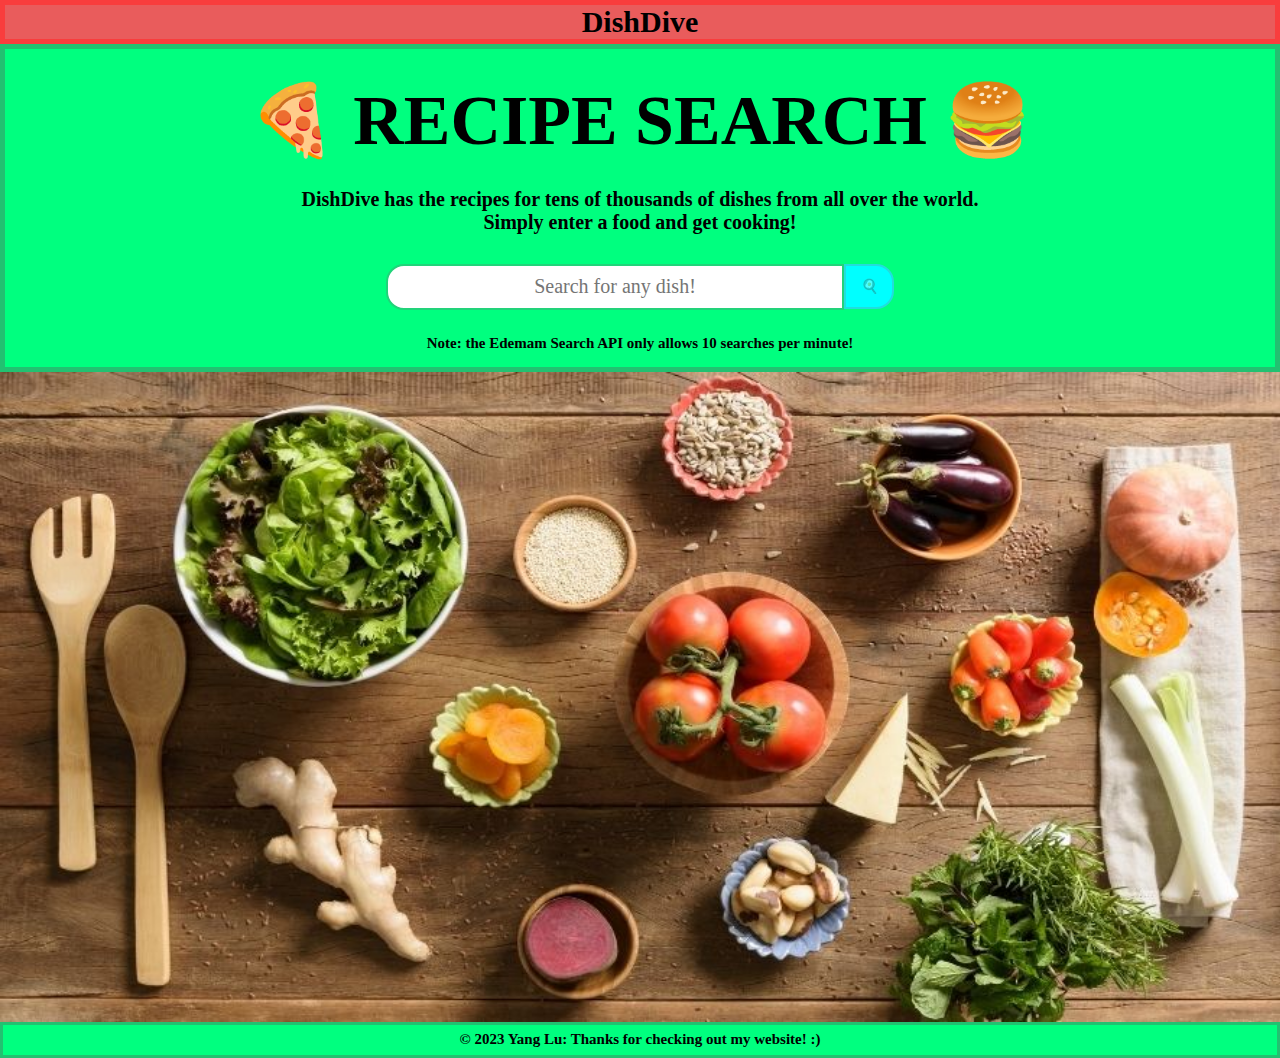
<file: index.html>
<!DOCTYPE html>
<html lang="en">
    <head>
        <title>Recipe Search</title>
        <link rel="stylesheet" href = "style.css">
        <script src="app.js"></script>
        <meta name="viewport" content ="width=device-width, initial-scale=1.0">

    </head>
    
    <body>
      <h2 id="header"> DishDive</h2>

      <div id="mainsearch">
        <h1 id="recipesearch">🍕 RECIPE SEARCH 🍔</h1>
          <h3 id="readme">DishDive has the recipes for tens of thousands of dishes from all over the world. Simply enter a food and get cooking!</h3>
          
          <form action="goodeats.html">
            <input id ="search" type="text" placeholder = "Search for any dish!" name = "search">
            
              <input id ="submit" type="submit" value = "🍳" >
           
          </form>

          <h3 id="note"> Note: the Edemam Search API only allows 10 searches per minute! </h3>

      </div>

      <img id = "ingredspic" src="ingredientspic.jpg" alt = "recipepic">
       
      <h1 id="thanks"> © 2023 Yang Lu: Thanks for checking out my website! :) </h1>

    </body>


</html>
</file>
<file: style.css>
body{
  background-color: rgb(40, 39, 38); font-family: Times New Roman; text-align: center;
  margin: 0; 

}

#mainsearch{
  color: black;
  font-weight: bold; 
  font-size: 30px;
  border: 5px solid rgb(34, 193, 113);
  background-color: springgreen;
  margin: 0; 
  padding: 0; 
  text-align: center;
  justify-content: center;
  align-items: center;
  height: 100%;
  display: flex;
  flex-direction: column;
 
}

#recipesearch{
  margin-top: 30px;
  font-size: 70px;
}

#eatsimage{
  height: 650px;
  
}

#readme{
  font-size: 20px;
  width: 700px;
  margin: 0;
  padding: 0;
  margin-bottom: 20px;
  margin-top: -20px;
  
}

#note{
  font-size: 15px;
}

#header{
  color: black;
  font-size: 30px;
  font-weight: bold;
  border: 5px solid rgb(249, 61, 61);
  background-color: rgb(233, 92, 92);
  margin: 0; 
  padding: 0; 
}

form{
  margin: 10px;
  text-align: center;
  align-items: center;
  justify-content: center;
  display: flex;
  font-family: Times New Roman;
  color: black;
  
}

#search {
  width: 450px; 
  height: 40px; 
  font-size: 20px; 
  text-align: center;
  font-family: Times New Roman;
  border: 2px solid rgb(34, 211, 122);
  border-radius: 18px 0 0 18px;
  color: black !important; 
  outline: none; /*removes black border */

}

#submit{  
  width: 50px;
  height: 45px;
  font-size: 14px;
  text-align: center;
  background-color: cyan;
  border: 2px solid rgb(34, 221, 221);
  border-radius: 0 18px 18px 0;
  font-weight: bold;
  font-family: Times New Roman;
  
  
}

#submit:disabled {
  background-color: cyan; 
}

#submit:not(:disabled):hover {
  background-color: yellow;  /* color changes only when buttons enabled */
  color: black; 
}

#thanks{
  font-size: 15px;
  color: black;
  background-color: springgreen;
  margin: 0;
  padding: 0;
  height: 30px;
  border: 3px solid rgb(34, 193, 113);
  text-align: center;
  display: flex; 
  justify-content: center;
  align-items: center; 

  
}


#ingredspic{
  width: 1445px;
  height: 650px;
  margin: 0;
  padding: 0;
  display: block;

}
</file>
